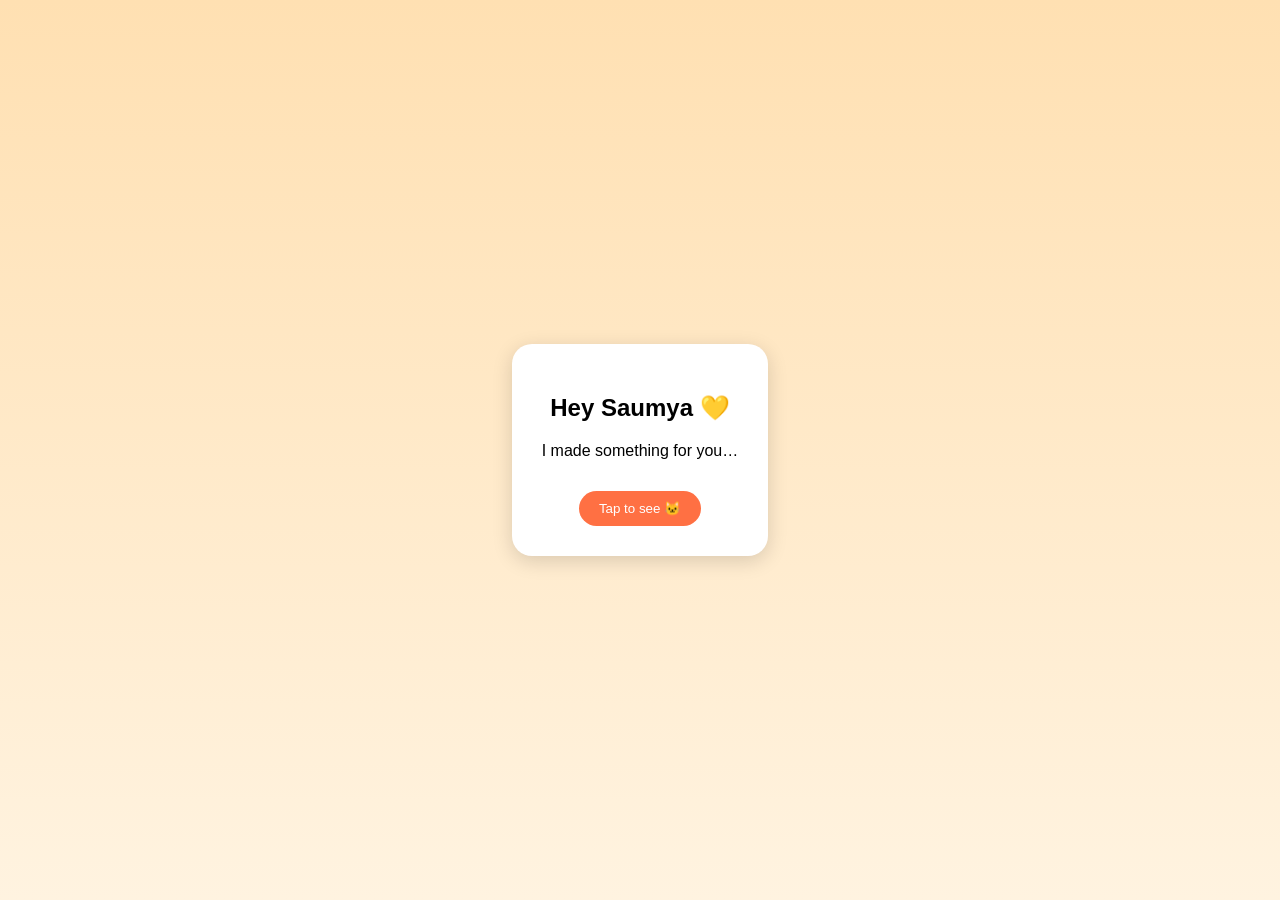
<file: index.html>
<!DOCTYPE html>
<html lang="en">
<head>
<meta charset="UTF-8">
<title>Hey Saumya 💛</title>

<style>
body {
  margin: 0;
  height: 100vh;
  display: flex;
  justify-content: center;
  align-items: center;
  background: linear-gradient(to bottom, #ffe0b2, #fff3e0);
  font-family: sans-serif;
  text-align: center;
  transition: opacity 1s ease;
}

.fade-out {
  opacity: 0;
}

.box {
  background: white;
  padding: 30px;
  border-radius: 20px;
  box-shadow: 0 5px 20px rgba(0,0,0,0.15);
}

button {
  margin-top: 15px;
  padding: 10px 20px;
  border: none;
  background: #ff7043;
  color: white;
  border-radius: 20px;
  cursor: pointer;
}
</style>
</head>

<body>

<div class="box">
  <h2>Hey Saumya 💛</h2>
  <p>I made something for you…</p>
  <button onclick="start()">Tap to see 🐱</button>
</div>

<script>
function start() {
  document.body.classList.add("fade-out");
  setTimeout(() => {
    window.location.href = "main.html";
  }, 1000);
}
</script>

</body>
</html>
</file>
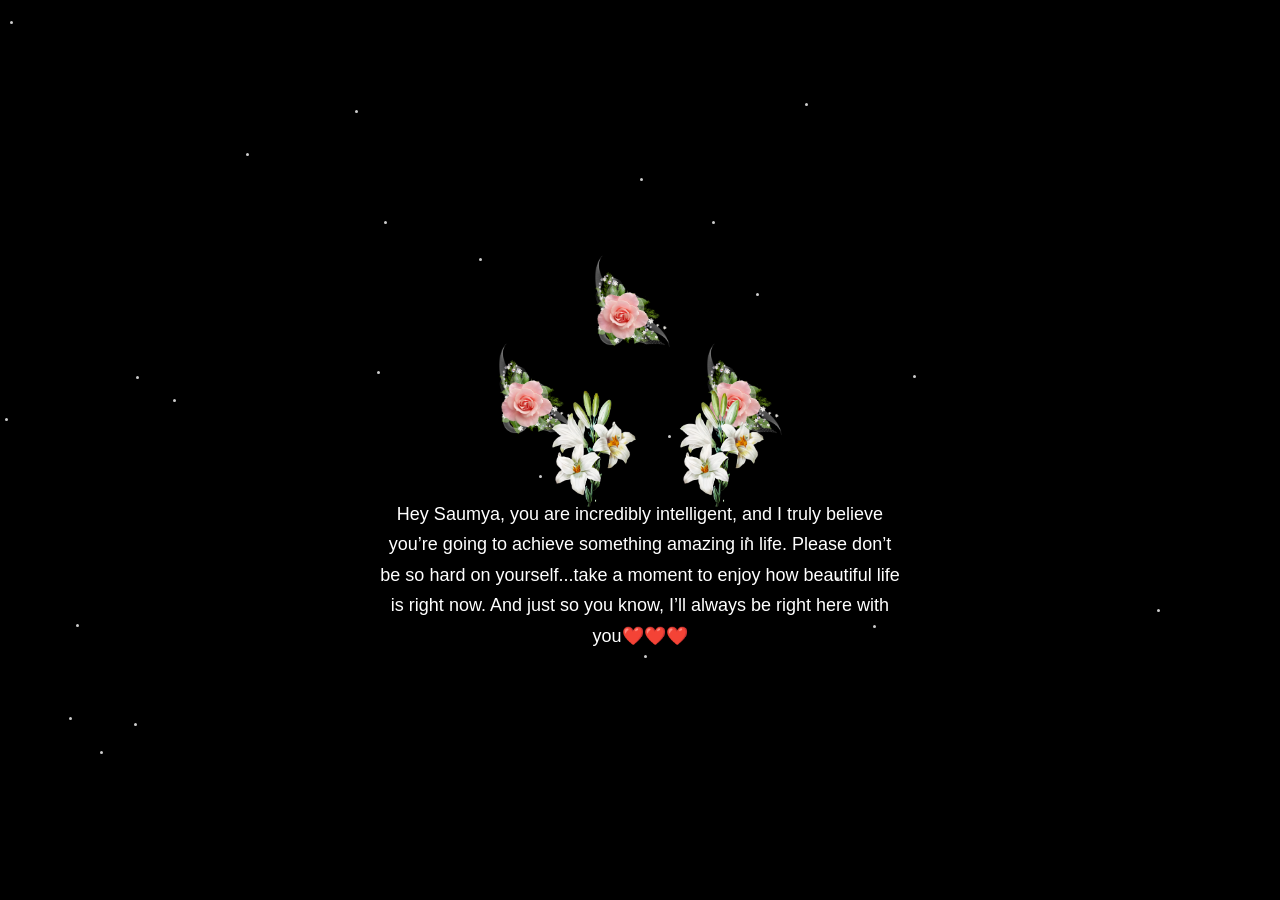
<file: final.html>
<!DOCTYPE html>
<html lang="en">
<head>
<meta charset="UTF-8">
<title>💛</title>

<style>
body {
  margin: 0;
  height: 100vh;
  background: black;
  color: white;
  display: flex;
  flex-direction: column;
  justify-content: center;
  align-items: center;
  font-family: sans-serif;
  text-align: center;
  overflow: hidden;
}

/* ✨ Stars */
.star {
  position: absolute;
  width: 3px;
  height: 3px;
  background: white;
  border-radius: 50%;
  opacity: 0.8;
  animation: twinkle 3s infinite ease-in-out;
}

@keyframes twinkle {
  0%,100% { opacity: 0.2; transform: scale(1); }
  50% { opacity: 1; transform: scale(1.5); }
}

/* 🌸 Flowers */
.flowers {
  position: relative;
  width: 320px;
  height: 220px;
  margin-bottom: 30px;
  opacity: 0;
  animation: fadeIn 1.5s ease forwards;
}

.rose {
  position: absolute;
  width: 85px;
}
.rose1 { left: 5%; top: 50%; }
.rose2 { left: 35%; top: 10%; }
.rose3 { left: 70%; top: 50%; }

.lily {
  position: absolute;
  width: 95px;
}
.lily1 { left: 20%; top: 70%; }
.lily2 { left: 60%; top: 70%; }

/* 💬 Message */
p {
  max-width: 520px;
  line-height: 1.7;
  font-size: 18px;
  opacity: 0;
  animation: fadeIn 1.5s ease forwards;
  animation-delay: 0.3s;
}

/* fade */
@keyframes fadeIn {
  to { opacity: 1; }
}
</style>
</head>

<body>

<!-- ✨ Stars container -->
<script>
for (let i = 0; i < 25; i++) {
  const star = document.createElement("div");
  star.classList.add("star");

  star.style.left = Math.random() * window.innerWidth + "px";
  star.style.top = Math.random() * window.innerHeight + "px";
  star.style.animationDelay = Math.random() * 3 + "s";

  document.body.appendChild(star);
}
</script>

<div class="flowers">
  <img src="rose.png" class="rose rose1">
  <img src="rose.png" class="rose rose2">
  <img src="rose.png" class="rose rose3">

  <img src="lily.png" class="lily lily1">
  <img src="lily.png" class="lily lily2">
</div>

<p>
Hey Saumya, you are incredibly intelligent, and I truly believe you’re going to achieve something amazing in life.  
Please don’t be so hard on yourself...take a moment to enjoy how beautiful life is right now.  
And just so you know, I’ll always be right here with you❤️❤️❤️
</p>

</body>
</html>
</file>
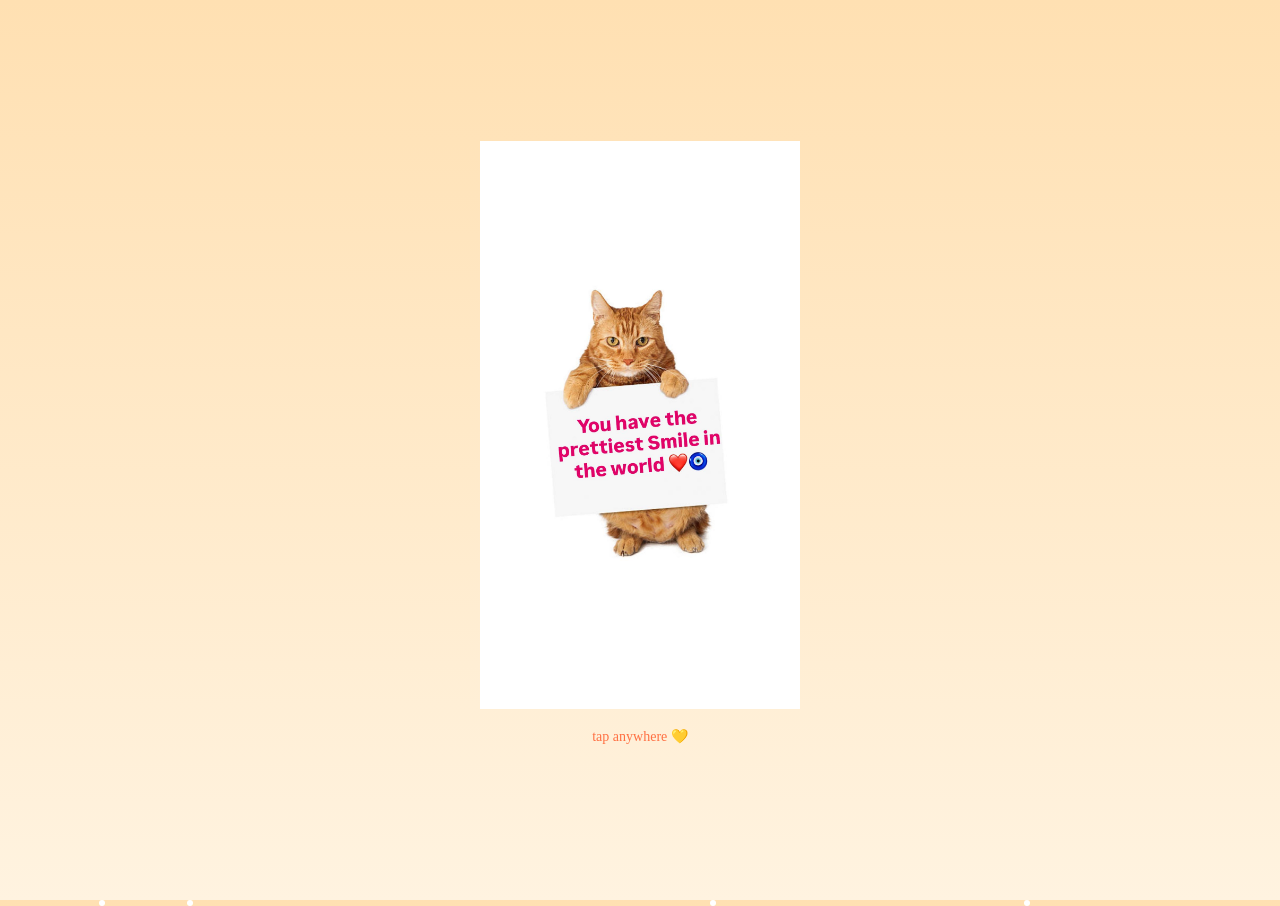
<file: main.html>
<!DOCTYPE html>
<html lang="en">
<head>
<meta charset="UTF-8">
<title>For You 💛</title>
<link rel="stylesheet" href="style.css">
</head>

<body>

<div class="container" onclick="nextScene()">
  <img id="catImage" src="cat1.png" class="cat">
  <p class="hint">tap anywhere 💛</p>
</div>

<script src="script.js"></script>
</body>
</html>
</file>
<file: style.css>
body {
  margin: 0;
  padding: 0;
  background: linear-gradient(to bottom, #ffe0b2, #fff3e0);
  display: flex;
  justify-content: center;
  align-items: center;
  height: 100vh;
  overflow: hidden;
  transition: opacity 1s ease;
}

.fade-out {
  opacity: 0;
}

.container {
  text-align: center;
  position: relative;
  cursor: pointer;
}

.cat {
  width: 320px;
  transition: opacity 1s ease, transform 1s ease;
}

.fade-img {
  opacity: 0;
  transform: scale(0.95);
}

.hint {
  margin-top: 15px;
  color: #ff7043;
  font-size: 14px;
}

/* sparkles + hearts same as before */
.sparkle {
  position: absolute;
  width: 6px;
  height: 6px;
  background: white;
  border-radius: 50%;
  animation: floatUp 3s linear infinite;
}

@keyframes floatUp {
  from { transform: translateY(0); opacity: 1; }
  to { transform: translateY(-200px); opacity: 0; }
}

.heart {
  position: absolute;
  font-size: 20px;
  animation: floatHeart 3s ease forwards;
}

@keyframes floatHeart {
  0% { transform: translateY(0); opacity: 1; }
  100% { transform: translateY(-150px); opacity: 0; }
}
</file>
